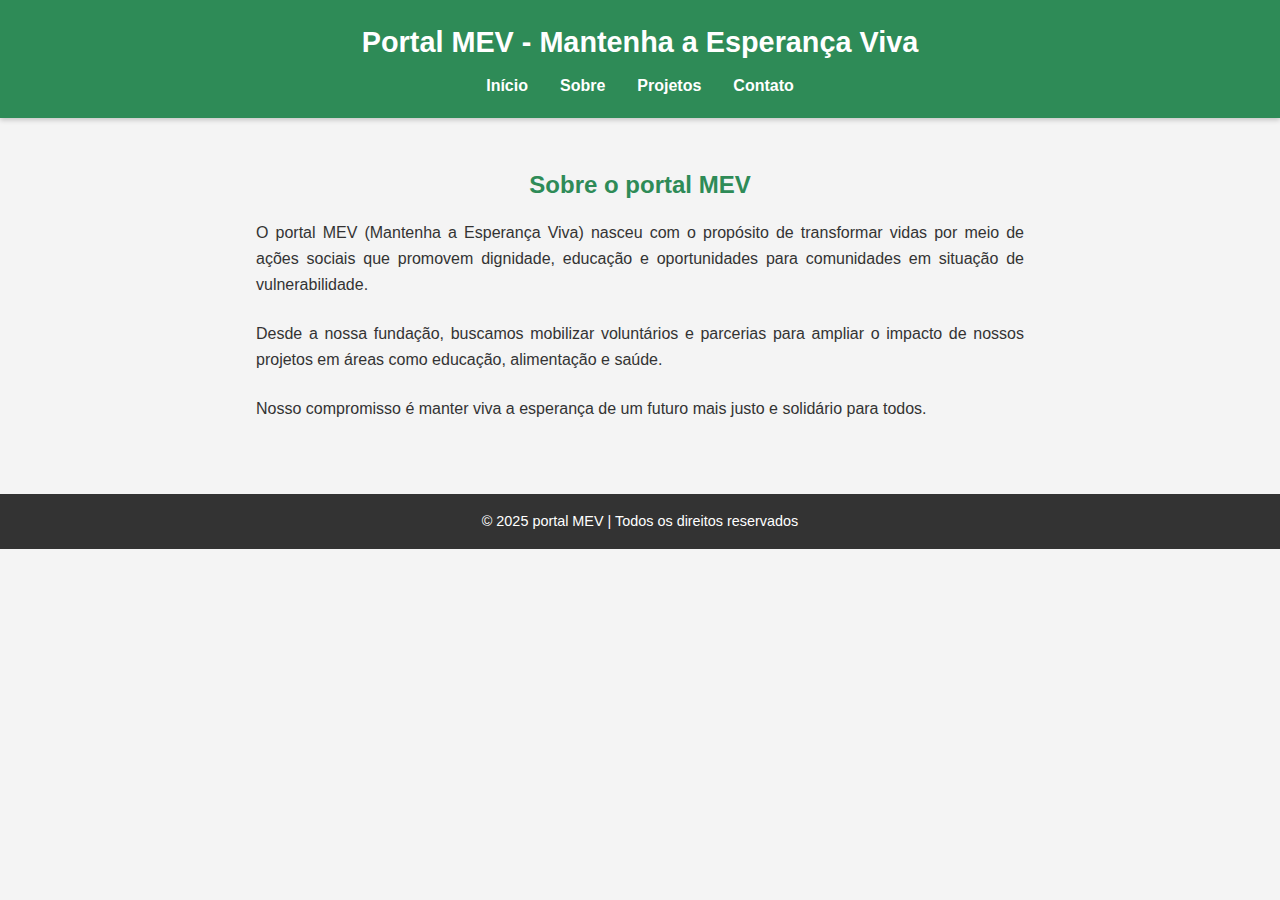
<file: about.html>
<!DOCTYPE html>
<html lang="pt-BR">
<head>
  <meta charset="UTF-8">
  <meta name="viewport" content="width=device-width, initial-scale=1.0">
  <title>Sobre Nós | Portal MEV - Mantenha a Esperança Viva</title>
  <link rel="stylesheet" href="css/style.css">
</head>
<body>

  <header>
    <h1>Portal MEV - Mantenha a Esperança Viva</h1>
    <nav role="navigation">
      <ul>
        <li><a href="index.html">Início</a></li>
        <li><a href="about.html" class="active">Sobre</a></li>
        <li><a href="projects.html">Projetos</a></li>
        <li><a href="contact.html">Contato</a></li>
      </ul>
    </nav>
  </header>

  <main class="page-content">
    <section>
      <h2>Sobre o portal MEV</h2>
      <p>O portal MEV (Mantenha a Esperança Viva) nasceu com o propósito de transformar vidas por meio de ações sociais que promovem dignidade, educação e oportunidades para comunidades em situação de vulnerabilidade.</p>

      <p>Desde a nossa fundação, buscamos mobilizar voluntários e parcerias para ampliar o impacto de nossos projetos em áreas como educação, alimentação e saúde.</p>

      <p>Nosso compromisso é manter viva a esperança de um futuro mais justo e solidário para todos.</p>
    </section>
  </main>

  <footer>
    <p>&copy; 2025 portal MEV | Todos os direitos reservados</p>
  </footer>

  <script src="js/script.js"></script>

</body>
</html>
</file>
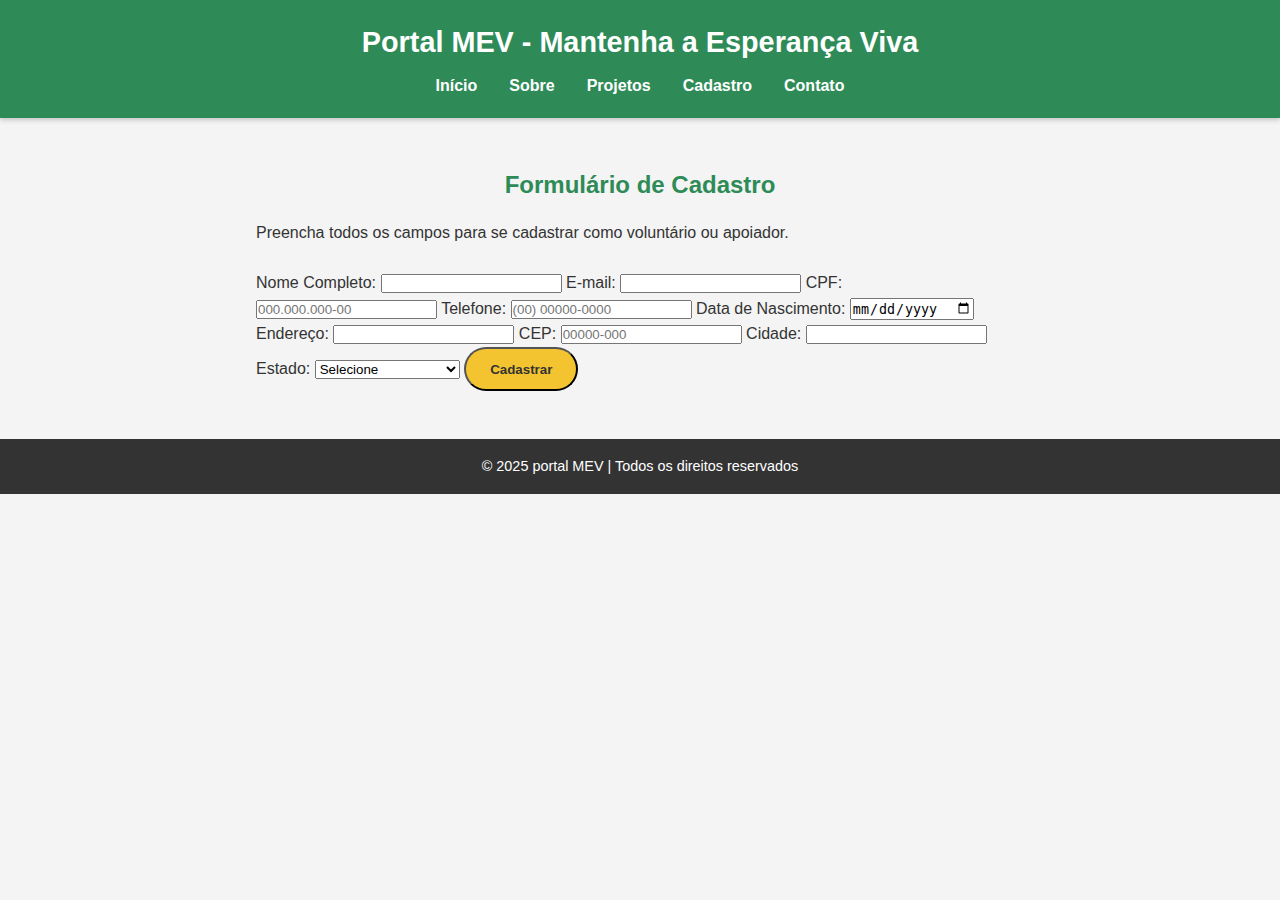
<file: cadastro.html>
<!DOCTYPE html>
<html lang="pt-BR">
<head>
  <meta charset="UTF-8">
  <meta name="viewport" content="width=device-width, initial-scale=1.0">
  <title>Portal MEV - Mantenha a esperança viva</title>
  <meta name="description" content="Formulário de cadastro da ONG MEV para voluntários e apoiadores.">
  <meta name="keywords" content="cadastro, voluntário, ONG, doações, projetos sociais">
  <link rel="stylesheet" href="css/style.css">
</head>
<body>

  <header>
    <h1>Portal MEV - Mantenha a Esperança Viva</h1>
    <nav role="navigation">
      <ul>
        <li><a href="index.html">Início</a></li>
        <li><a href="about.html">Sobre</a></li>
        <li><a href="projects.html">Projetos</a></li>
        <li><a href="cadastro.html" class="active">Cadastro</a></li>
        <li><a href="contact.html">Contato</a></li>
      </ul>
    </nav>
  </header>

  <main class="page-content">
    <h2>Formulário de Cadastro</h2>
    <p>Preencha todos os campos para se cadastrar como voluntário ou apoiador.</p>

    <form id="cadastro-form">
      <label for="nome">Nome Completo:</label>
      <input type="text" id="nome" name="nome" required aria-label="Nome completo" aria-required="true">

      <label for="email">E-mail:</label>
      <input type="email" id="email" name="email" required aria-label="E-mail" aria-required="true">

      <label for="cpf">CPF:</label>
      <input type="text" id="cpf" name="cpf" required placeholder="000.000.000-00" aria-label="CPF" aria-required="true">

      <label for="telefone">Telefone:</label>
      <input type="text" id="telefone" name="telefone" required placeholder="(00) 00000-0000" aria-label="Telefone" aria-required="true">

      <label for="nascimento">Data de Nascimento:</label>
      <input type="date" id="nascimento" name="nascimento" required aria-label="Data de nascimento" aria-required="true">

      <label for="endereco">Endereço:</label>
      <input type="text" id="endereco" name="endereco" required aria-label="Endereço" aria-required="true">

      <label for="cep">CEP:</label>
      <input type="text" id="cep" name="cep" required placeholder="00000-000" aria-label="CEP" aria-required="true">

      <label for="cidade">Cidade:</label>
      <input type="text" id="cidade" name="cidade" required aria-label="Cidade" aria-required="true">

      <label for="estado">Estado:</label>
      <select id="estado" name="estado" required aria-label="Estado" aria-required="true">
        <option value="">Selecione</option>
        <option value="AC">Acre</option>
        <option value="AL">Alagoas</option>
        <option value="AP">Amapá</option>
        <option value="AM">Amazonas</option>
        <option value="BA">Bahia</option>
        <option value="CE">Ceará</option>
        <option value="DF">Distrito Federal</option>
        <option value="ES">Espírito Santo</option>
        <option value="GO">Goiás</option>
        <option value="MA">Maranhão</option>
        <option value="MT">Mato Grosso</option>
        <option value="MS">Mato Grosso do Sul</option>
        <option value="MG">Minas Gerais</option>
        <option value="PA">Pará</option>
        <option value="PB">Paraíba</option>
        <option value="PR">Paraná</option>
        <option value="PE">Pernambuco</option>
        <option value="PI">Piauí</option>
        <option value="RJ">Rio de Janeiro</option>
        <option value="RN">Rio Grande do Norte</option>
        <option value="RS">Rio Grande do Sul</option>
        <option value="RO">Rondônia</option>
        <option value="RR">Roraima</option>
        <option value="SC">Santa Catarina</option>
        <option value="SP">São Paulo</option>
        <option value="SE">Sergipe</option>
        <option value="TO">Tocantins</option>
      </select>

      <button type="submit" class="btn">Cadastrar</button>
    </form>
  </main>

  <footer>
    <p>&copy; 2025 portal MEV | Todos os direitos reservados</p>
  </footer>

  <script src="js/script.js"></script>

</body>
</html>
</file>
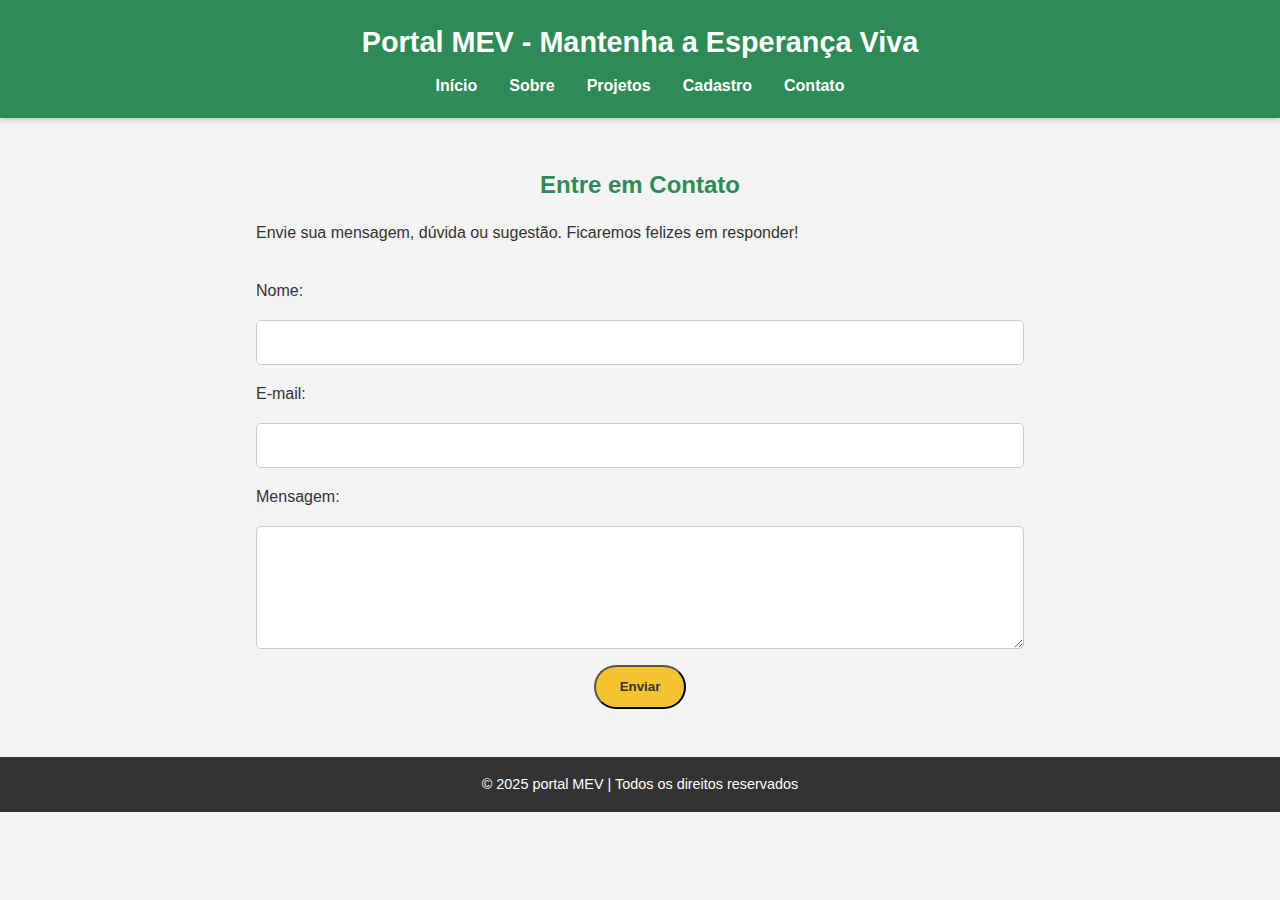
<file: contact.html>
<!DOCTYPE html> 
<html lang="pt-BR">
<head>
  <meta charset="UTF-8">
  <meta name="viewport" content="width=device-width, initial-scale=1.0">
  <title>Contato - ONG MEV</title>
  <meta name="description" content="Entre em contato com a ONG MEV para dúvidas, sugestões ou informações sobre projetos.">
  <meta name="keywords" content="contato, ONG, sugestões, dúvidas, projetos sociais">
  <link rel="stylesheet" href="css/style.css">
</head>
<body>

  <header>
    <h1>Portal MEV - Mantenha a Esperança Viva</h1>
    <nav role="navigation">
      <ul>
        <li><a href="index.html">Início</a></li>
        <li><a href="about.html">Sobre</a></li>
        <li><a href="projects.html">Projetos</a></li>
        <li><a href="cadastro.html">Cadastro</a></li>
        <li><a href="contact.html" class="active">Contato</a></li>
      </ul>
    </nav>
  </header>

  <main class="page-content">
    <section>
      <h2>Entre em Contato</h2>
      <p>Envie sua mensagem, dúvida ou sugestão. Ficaremos felizes em responder!</p>

      <form class="contact-form">
        <label for="name">Nome:</label>
        <input type="text" id="name" name="name" required aria-label="Nome" aria-required="true">

        <label for="email">E-mail:</label>
        <input type="email" id="email" name="email" required aria-label="E-mail" aria-required="true">

        <label for="message">Mensagem:</label>
        <textarea id="message" name="message" rows="5" required aria-label="Mensagem" aria-required="true"></textarea>

        <button type="submit" class="btn">Enviar</button>
      </form>
    </section>
  </main>

  <footer>
    <p>&copy; 2025 portal MEV | Todos os direitos reservados</p>
  </footer>

  <script src="js/script.js"></script>

</body>
</html>
</file>
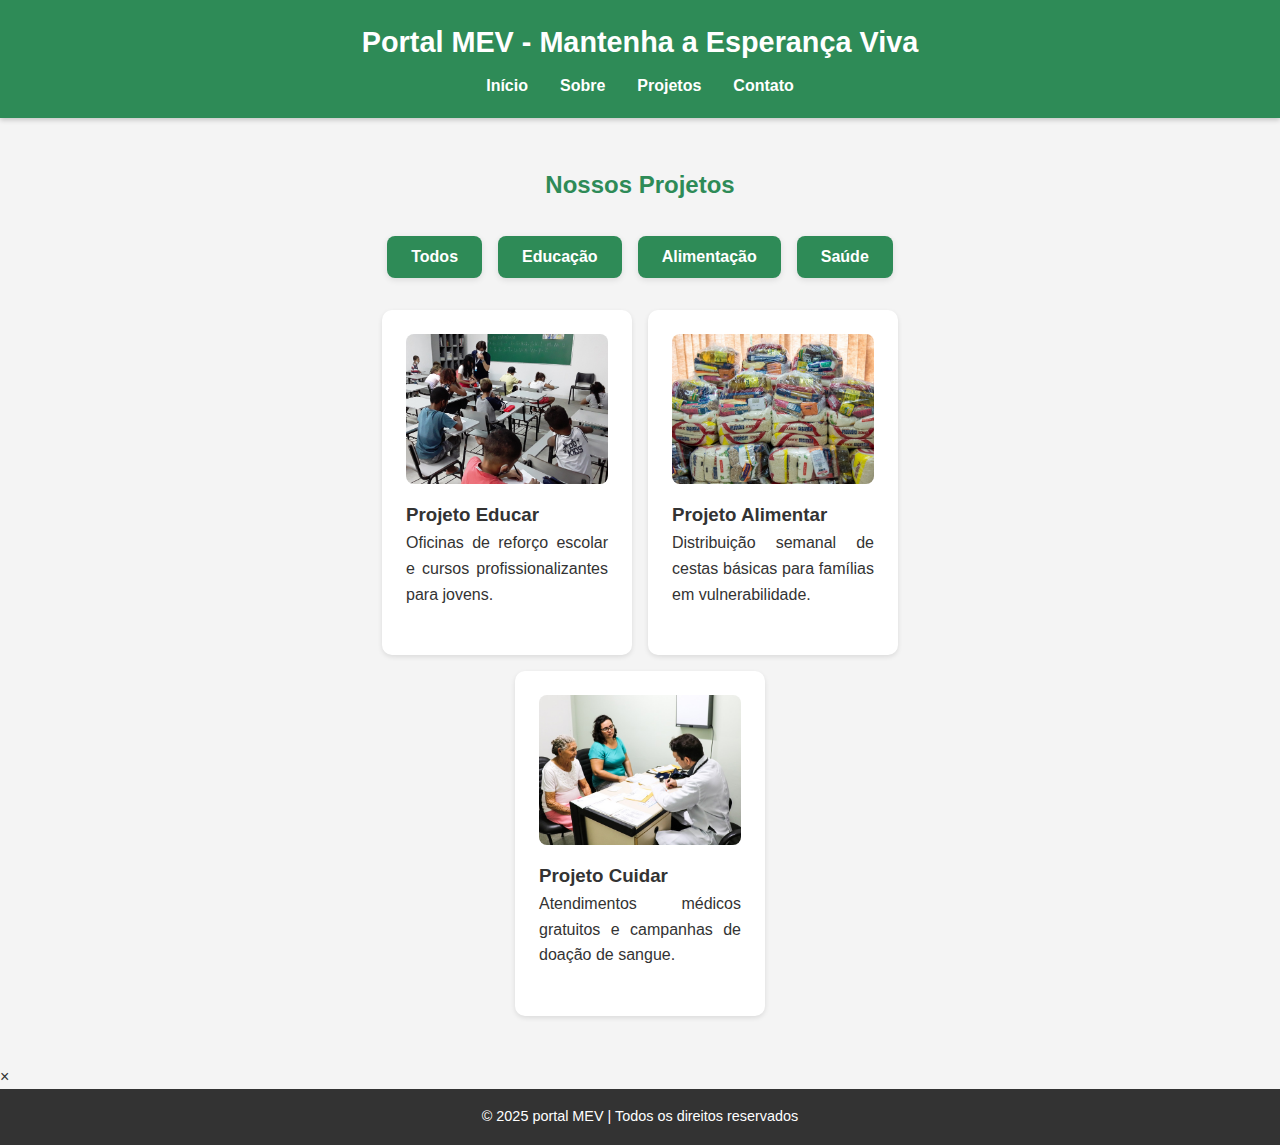
<file: projects.html>
<!DOCTYPE html>
<html lang="pt-BR">
<head>
  <meta charset="UTF-8">
  <meta name="viewport" content="width=device-width, initial-scale=1.0">
  <title>Projetos - ONG MEV</title>
  <link rel="stylesheet" href="../css/style.css">
</head>
<body>

  <header>
    <h1>Portal MEV - Mantenha a Esperança Viva</h1>
    <nav role="navigation">
      <ul>
        <li><a href="../index.html">Início</a></li>
        <li><a href="../about.html">Sobre</a></li>
        <li><a href="projects.html" class="active">Projetos</a></li>
        <li><a href="../contact.html">Contato</a></li>
      </ul>
    </nav>
  </header>

  <main class="page-content">
    <section>
      <h2>Nossos Projetos</h2>

      <div class="project-filters">
        <button data-filter="all">Todos</button>
        <button data-filter="educacao">Educação</button>
        <button data-filter="alimentacao">Alimentação</button>
        <button data-filter="saude">Saúde</button>
      </div>

      <div class="project-list">
        <article data-category="educacao">
          <img src="../imagens/refescolar.jpg" alt="Projeto Educar - Oficinas e cursos">
          <h3>Projeto Educar</h3>
          <p>Oficinas de reforço escolar e cursos profissionalizantes para jovens.</p>
        </article>

        <article data-category="alimentacao">
          <img src="../imagens/cbasica.jpg" alt="Projeto Alimentar - Cestas básicas">
          <h3>Projeto Alimentar</h3>
          <p>Distribuição semanal de cestas básicas para famílias em vulnerabilidade.</p>
        </article>

        <article data-category="saude">
          <img src="../imagens/atmedico.jpg" alt="Projeto Cuidar - Atendimento médico">
          <h3>Projeto Cuidar</h3>
          <p>Atendimentos médicos gratuitos e campanhas de doação de sangue.</p>
        </article>
      </div>
    </section>
  </main>

  <div id="projectModal" class="modal">
    <div class="modal-content">
      <span class="close">&times;</span>
      <h3 id="modalTitle"></h3>
      <p id="modalDescription"></p>
    </div>
  </div>

  <footer>
    <p>&copy; 2025 portal MEV | Todos os direitos reservados</p>
  </footer>

  <script src="../js/script.js"></script>
</body>
</html>
</file>
<file: css/style.css>
* {
  margin: 0;
  padding: 0;
  box-sizing: border-box;
}

body {
  font-family: 'Open Sans', sans-serif;
  background-color: #f4f4f4;
  color: #333;
  line-height: 1.6;
}


header {
  background-color: #2E8B57;
  color: white;
  padding: 1.2rem 0;
  box-shadow: 0 2px 5px rgba(0, 0, 0, 0.2);
}

header h1 {
  text-align: center;
  font-family: 'Montserrat', sans-serif;
  font-size: 1.8rem;
  margin-bottom: 0.5rem;
}

nav ul {
  display: flex;
  justify-content: center;
  list-style: none;
  gap: 2rem;
}

nav a {
  color: white;
  text-decoration: none;
  font-weight: bold;
  transition: color 0.3s;
}

nav a:hover {
  color: #F4C430;
}


#hero {
  background: 
    linear-gradient(rgba(0, 0, 0, 0.4), rgba(0, 0, 0, 0.4)),
    url('https://images.unsplash.com/photo-1488521787991-ed7bbaae773c?auto=format&fit=crop&w=1400&q=60') center/cover;
  color: white;
  text-align: center;
  padding: 6rem 1rem;
}

#hero h2 {
  font-size: 2rem;
  font-family: 'Montserrat', sans-serif;
  margin-bottom: 1rem;
}

#hero p {
  font-size: 1.1rem;
  margin-bottom: 2rem;
  max-width: 600px;
  margin-inline: auto;
}

.btn {
  background-color: #F4C430;
  color: #333;
  padding: 0.8rem 1.5rem;
  border-radius: 25px;
  text-decoration: none;
  font-weight: bold;
  transition: background-color 0.3s, transform 0.2s, box-shadow 0.3s;
}

.btn:hover {
  background-color: #ffd95e;
  transform: scale(1.05);
  box-shadow: 0 5px 15px rgba(0,0,0,0.2);
}


#highlights {
  padding: 3rem 1rem;
  text-align: center;
}

#highlights h3 {
  font-size: 1.8rem;
  font-family: 'Montserrat', sans-serif;
  color: #2E8B57;
  margin-bottom: 2rem;
}

#highlights article {
  background-color: white;
  padding: 1.5rem;
  margin: 1rem auto;
  max-width: 300px;
  border-radius: 10px;
  box-shadow: 0 2px 5px rgba(0,0,0,0.1);
  transition: transform 0.5s, box-shadow 0.5s, opacity 0.5s;
}

#highlights article:hover {
  transform: translateY(-10px);
  box-shadow: 0 8px 20px rgba(0,0,0,0.2);
}

#highlights article.hidden { opacity: 0; transform: translateY(50px); }
#highlights article.visible { opacity: 1; transform: translateY(0); }

#highlights h4 {
  color: #2E8B57;
  margin-bottom: 0.5rem;
}

#highlights p {
  font-size: 0.95rem;
}


footer {
  background-color: #333;
  color: white;
  text-align: center;
  padding: 1rem;
  font-size: 0.9rem;
}


@media (min-width: 768px) {
  #highlights {
    display: flex;
    justify-content: center;
    gap: 1rem;
    flex-wrap: wrap;
  }

  #highlights article {
    flex: 1 1 250px;
  }

  #hero h2 {
    font-size: 2.5rem;
  }
}


.page-content {
  padding: 3rem 1rem;
  max-width: 800px;
  margin: 0 auto;
}

.page-content h2 {
  color: #2E8B57;
  font-family: 'Montserrat', sans-serif;
  margin-bottom: 1rem;
  text-align: center;
}

.page-content p {
  margin-bottom: 1.5rem;
  text-align: justify;
}

.project-list {
  display: flex;
  flex-wrap: wrap;
  gap: 1rem;
  justify-content: center;
}

.project-list article {
  background-color: white;
  padding: 1.5rem;
  border-radius: 10px;
  width: 250px;
  box-shadow: 0 2px 5px rgba(0,0,0,0.1);
  transition: transform 0.3s;
}

.project-list article:hover {
  transform: translateY(-5px);
}


.project-list article img {
  width: 100%;
  height: 150px;
  object-fit: cover;
  border-radius: 8px;
  margin-bottom: 1rem;
  display: block;
}


.contact-form {
  display: flex;
  flex-direction: column;
  gap: 1rem;
  margin-top: 2rem;
}

.contact-form input,
.contact-form textarea {
  padding: 0.8rem;
  border-radius: 5px;
  border: 1px solid #ccc;
  font-size: 1rem;
}

.contact-form input.valid {
  border: 2px solid green;
}

.contact-form input.invalid {
  border: 2px solid red;
}

.contact-form textarea.valid {
  border: 2px solid green;
}

.contact-form textarea.invalid {
  border: 2px solid red;
}

.contact-form button {
  align-self: center;
  cursor: pointer;
}


.menu-btn {
  display: none;
  background-color: #F4C430;
  color: #333;
  border: none;
  padding: 0.5rem 1rem;
  font-size: 1.5rem;
  border-radius: 5px;
  cursor: pointer;
}

nav ul.active { display: flex; flex-direction: column; gap: 1rem; }

@media (max-width: 767px) {
  nav ul { display: none; flex-direction: column; text-align: center; gap: 1rem; }
  .menu-btn { display: block; margin: 0.5rem auto; }
}

.project-filters {
  display: flex;
  justify-content: center;
  gap: 1rem;
  margin-bottom: 2rem;
  flex-wrap: wrap; 
}


.project-filters {
  display: flex;
  justify-content: center;
  gap: 1rem;
  margin: 2rem 0;
  flex-wrap: wrap;
}

.project-filters button {
  background-color: #2E8B57;
  color: #fff;
  border: none;
  padding: 0.75rem 1.5rem;
  font-size: 1rem;
  font-weight: 600;
  border-radius: 8px;
  cursor: pointer;
  transition: background-color 0.3s ease, transform 0.2s ease;
  box-shadow: 0 2px 6px rgba(0, 0, 0, 0.1);
}

.project-filters button:hover {
  background-color: #246b45;
  transform: scale(1.05);
}

.project-filters button.active {
  background-color: #F4C430;
  color: #2E8B57;
}
</file>
